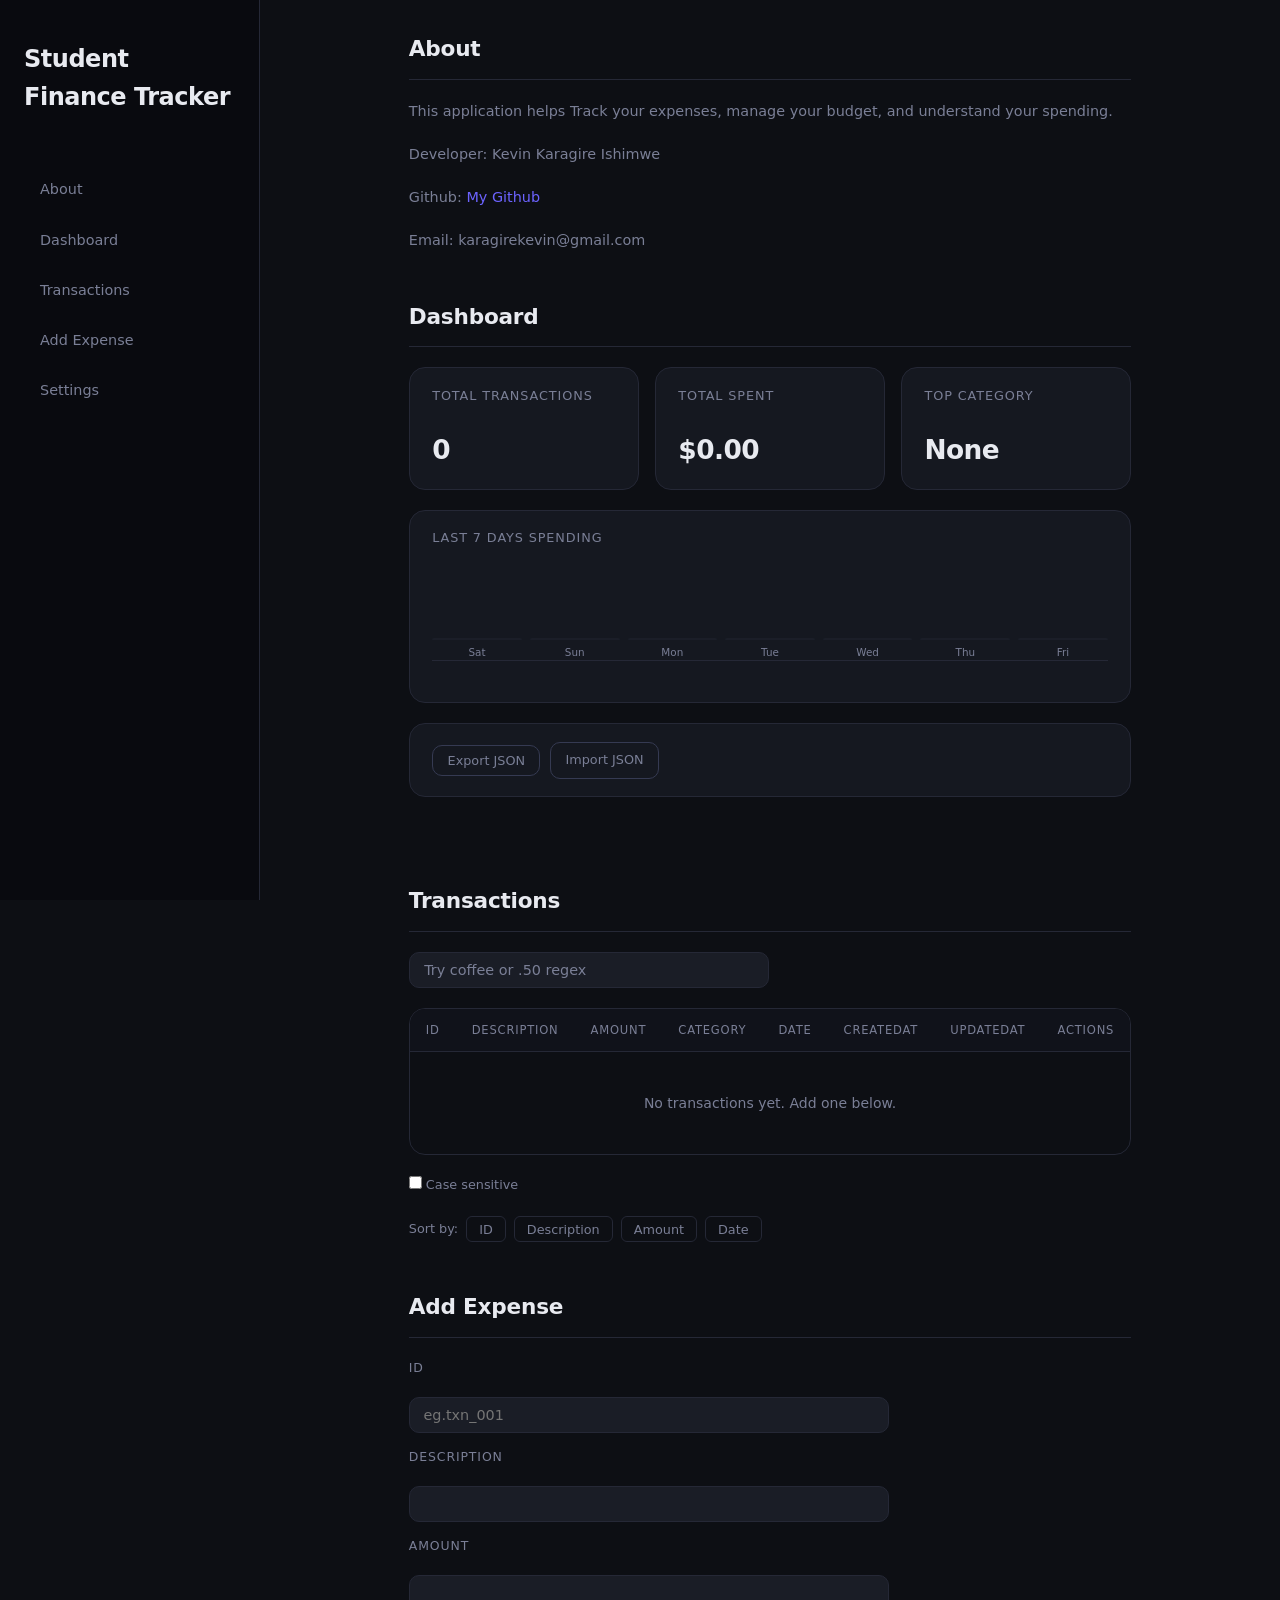
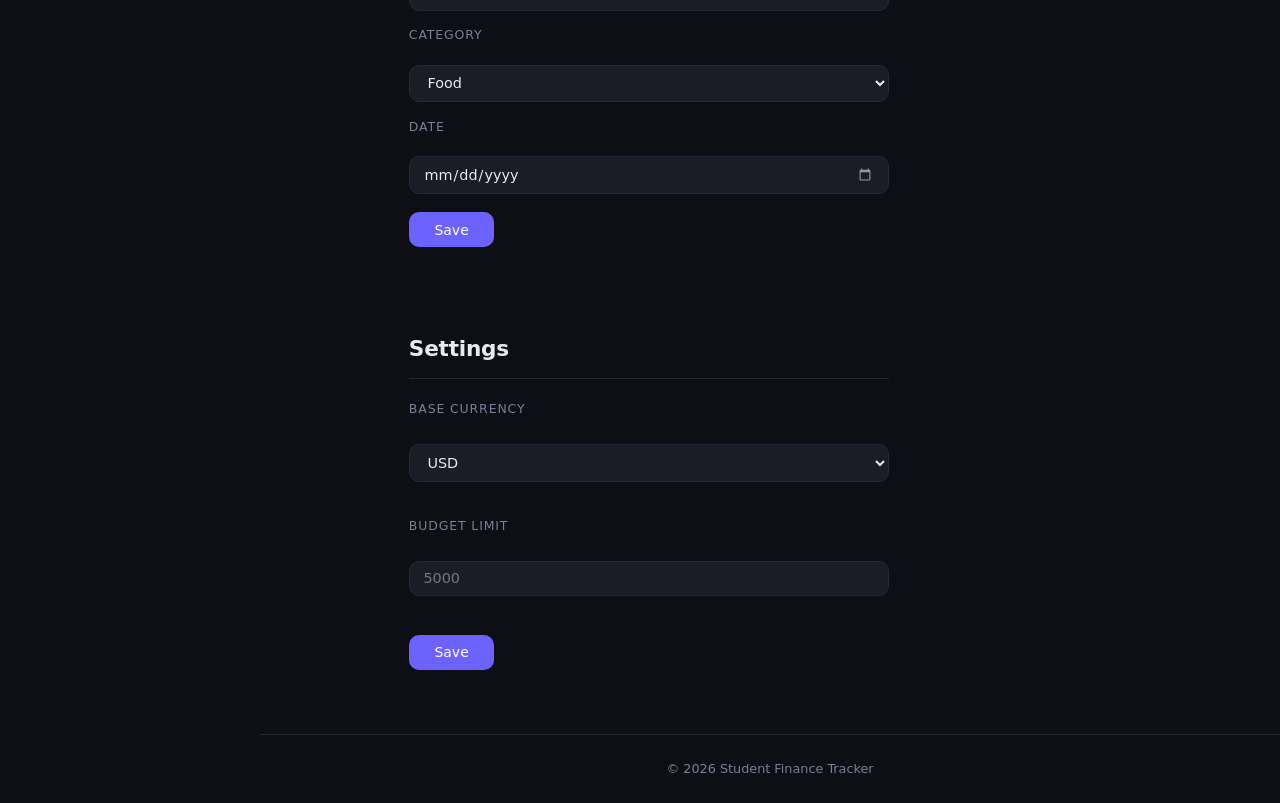
<file: index.html>
<!DOCTYPE html>
<html lang="en">

<head>
    <meta charset="UTF-8">
    <meta name="viewport" content="width=device-width, initial-scale=1.0">
    <link rel="stylesheet" href="styles/style.css">
    <title>Student finance tracker</title>
</head>

<body>
    <!-- Accessibility to skip links -->
    <a href="#main-content" class="skip-link">
        Skip to content
    </a>
    <header>
        <h1>
            Student Finance Tracker
        </h1>


        <nav aria-label="Main Navigation">

            <ul>

                <li>
                    <a href="#about">About</a>
                </li>

                <li>
                    <a href="#dashboard">Dashboard</a>
                </li>

                <li>
                    <a href="#records">Transactions</a>
                </li>

                <li>
                    <a href="#add">Add Expense</a>
                </li>

                <li>
                    <a href="#settings">Settings</a>
                </li>

            </ul>

        </nav>

    </header>


    <main id="main-content">

        <!--   1. ABOUT -->
        <section id="about">
            <h2>
                About
            </h2>

            <p>
                This application helps
                Track your expenses, manage your budget, and understand your spending.
                
            </p>

            <p>
                Developer:
                Kevin Karagire Ishimwe

            </p>

            <p>
                Github:
                <a href="https://github.com/kevinishimwe2/student-finance-tracker.git">
                    My Github
                </a>
            </p>

            <p>
                Email:
                karagirekevin@gmail.com
            </p>

        </section>

        <!-- 2. Dashboard -->
        <section id="dashboard">

            <h2>
                Dashboard
            </h2>

            <div class="dash-cards">

                <article class="card">
                    <h3>
                        Total Transactions
                    </h3>

                    <p id="tot-records">
                        0
                    </p>
                </article>

                <article class="card">
                    <h3>
                        Total Spent
                    </h3>

                    <p id="tot-amount">
                        0
                    </p>
                </article>

                <article class="card">
                    <h3>
                        Top Category
                    </h3>

                    <p id="category">
                        None
                    </p>
                </article>

            </div>

            <div>

                <h3>
                    Last 7 Days Spending
                </h3>

                <div id="chart" aria-label="Spending chart">

                </div>


            </div>

            <div class="dash-data-actions">
                <button id="export-btn" type="button">Export JSON</button>
                <label for="import-file" class="import-label">Import JSON</label>
                <input type="file" id="import-file" accept=".json">
            </div>

            <p id="budget-message" role="status" aria-live="polite">

            </p>
        </section>


        <!-- 3.Transactions -->

        <section id="records">


            <h2>
                Transactions
            </h2>

            <label>

                <input type="text" id="search" placeholder="Try coffee or .50 regex">
            </label>
            <div id="records-container">
                <table>
                    <thead>
                        <tr>
                            <th>
                                Id
                            </th>

                            <th>
                                Description
                            </th>

                            <th>
                                Amount
                            </th>

                            <th>
                                Category
                            </th>

                            <th>
                                Date
                            </th>
                            <th>
                                createdAt
                            </th>
                            <th>
                                updatedAt
                            </th>
                            <th>
                                Actions
                            </th>

                        </tr>

                    </thead>

                    <tbody id="transaction-list">

                    </tbody>

                </table>

            </div>

            <label class="case-toggle-label">
                <input type="checkbox" id="case-toggle">
                Case sensitive
            </label>

            <div id="sort-controls">
                Sort by:
                <button type="button" class="sort-btn" data-sort="id">ID</button>
                <button type="button" class="sort-btn" data-sort="description">Description</button>
                <button type="button" class="sort-btn" data-sort="amount">Amount</button>
                <button type="button" class="sort-btn" data-sort="date">Date</button>
            </div>
        </section>


        <!-- 4.Add Expense using a form -->

        <section id="add">

            <h2>
                Add Expense
            </h2>

            <form id="expense-form">
                <label for="id_nbr">
                    ID
                </label>
                <input type="text" name="id" id="id_nbr" placeholder="eg.txn_001">

                <label for="descript">
                    Description
                </label>
                <input id="descript" type="text" name="description" required>

                <label for="amount">
                    Amount
                </label>
                <input type="number" name="amount" id="amount" step="0.01" required>


                <label for="expense-category">
                    Category

                </label>

                <select id="expense-category">
                    <option>
                        Food
                    </option>

                    <option>
                        Books
                    </option>

                    <option>
                        Entertainment
                    </option>

                    <option>
                        Transport
                    </option>

                    <option>
                        Other
                    </option>

                </select>

                <!-- To make the other category editable -->
                <!-- <input type="text" id="edit" style="display:none;" placeholder="Enter custom category" /> -->
                <!-- ================================ -->

                <label for="date">
                    Date
                </label>
                <input type="date" id="date" required>

                <button type="submit">
                    Save
                </button>

            </form>

            <p id="form-message" role="alert">

            </p>
        </section>
        <!-- 5.Setiings -->
        <section id="settings">

            <h2>
                Settings
            </h2>

            <label for="currency">
                Base Currency
            </label>
            <select name="" id="currency">
                <option>
                    USD
                </option>

                <option>
                    RWF
                </option>

                <option>
                    EUR
                </option>
            </select>

            <label for="cap">
                Budget Limit
            </label>

            <input type="number" id="cap" placeholder="5000">

            <button id="save-settings">
                Save
            </button>
        </section>
    </main>


    <footer>

        <p>
            © 2026 Student Finance Tracker
        </p>
    </footer>


    <script type="module" src="scripts/app.js"></script>
</body>

</html>
</file>
<file: styles/style.css>
*,
*::before,
*::after {
    box-sizing: border-box;
    margin: 0;
    padding: 0;
}

:root {
    --bg: #0d0f14;
    --bg-card: #151820;
    --bg-input: #1a1d26;
    --bg-hover: #1f2330;
    --accent: #6c63ff;
    --accent-dim: #4e47c0;
    --green: #22d3a5;
    --red: #f4636b;
    --amber: #f9a825;
    --text: #e8eaf0;
    --text-muted: #7a7f96;
    --border: #252836;
    --border-hi: #353a52;
    --radius: 10px;
    --radius-lg: 16px;
    --font: 'Segoe UI', system-ui, sans-serif;
}

html {
    scroll-behavior: smooth;
}

body {
    font-family: var(--font);
    background: var(--bg);
    color: var(--text);
    font-size: 16px;
    line-height: 1.6;
}

/* ── Accessibility ───────────────────────── */
.skip-link {
    position: absolute;
    top: -9999px;
    left: 1rem;
    background: var(--accent);
    color: #fff;
    padding: 0.5rem 1rem;
    border-radius: var(--radius);
    font-weight: 600;
    z-index: 9999;
    text-decoration: none;
}

.skip-link:focus {
    top: 1rem;
}

*:focus-visible {
    outline: 2px solid var(--accent);
    outline-offset: 3px;
    border-radius: 4px;
}

/* ── Header / Sidebar Layout ──────────────── */
header {
    background: #10121a;
    border-bottom: 1px solid var(--border);
    padding: 1.25rem 1.5rem;
    position: sticky;
    top: 0;
    z-index: 100;
}

header h1 {
    font-size: clamp(1.2rem, 3vw, 1.5rem);
    font-weight: 600;
    letter-spacing: -0.02em;
    margin-bottom: 0.25rem;
}

header>p {
    font-size: 0.85rem;
    color: var(--text-muted);
    margin-bottom: 0.85rem;
}

nav ul {
    display: flex;
    flex-wrap: wrap;
    gap: 0.25rem;
    list-style: none;
}

nav a {
    display: inline-block;
    padding: 0.4rem 0.75rem;
    font-size: 0.85rem;
    color: var(--text-muted);
    text-decoration: none;
    border-radius: 6px;
    transition: color 0.15s, background 0.15s, border-color 0.15s;
}

nav a:hover,
nav a:focus-visible {
    color: var(--text);
    background: var(--bg-hover);
}

/* Active navigation state styling */
nav a.active,
nav a[aria-current="page"] {
    color: var(--text);
    background: rgba(108, 99, 255, 0.1);
    font-weight: 500;
}

/* ── Desktop Side Navigation Grid (769px+) ── */
@media (min-width: 769px) {
    body {
        display: grid;
        grid-template-columns: 260px 1fr;
        grid-template-rows: 1fr auto;
        grid-template-areas:
            "sidebar main"
            "sidebar footer";
        min-height: 100vh;
    }

    header {
        grid-area: sidebar;
        position: sticky;
        top: 0;
        height: 100vh;
        border-right: 1px solid var(--border);
        border-bottom: none;
        padding: 2.5rem 1.5rem;
        display: flex;
        flex-direction: column;
        gap: 2rem;
        background: #090a0f;
        /* Slightly darker sidebar background for visual depth */
    }

    header>p {
        margin-bottom: 0;
    }

    nav {
        margin-top: 1rem;
    }

    nav ul {
        flex-direction: column;
        align-items: stretch;
        gap: 0.5rem;
    }

    nav a {
        display: block;
        padding: 0.6rem 1rem;
        font-size: 0.9rem;
        border-radius: var(--radius);
    }

    nav a.active,
    nav a[aria-current="page"] {
        background: rgba(108, 99, 255, 0.12);
        color: #a09bff;
        border-left: 3px solid var(--accent);
        border-radius: 0 var(--radius) var(--radius) 0;
        padding-left: calc(1rem - 3px);
    }

    main {
        grid-area: main;
        max-width: 100%;
        padding: 3rem 2.5rem;
        margin: 0;
    }

    footer {
        grid-area: footer;
        text-align: left;
        padding: 1.5rem 2.5rem;
        border-top: 1px solid var(--border);
    }
}

/* ── Main / Sections ─────────────────────── */
main {
    max-width: 1000px;
    margin: 0 auto;
    padding: 2rem 1.5rem 4rem;
    display: flex;
    flex-direction: column;
    gap: 3rem;
}

section {
    display: flex;
    flex-direction: column;
    gap: 1.25rem;
    animation: fadeIn 0.3s ease both;
}

section>h2 {
    font-size: clamp(1.1rem, 2.5vw, 1.35rem);
    font-weight: 600;
    letter-spacing: -0.01em;
    border-bottom: 1px solid var(--border);
    padding-bottom: 0.75rem;
}

section>p {
    font-size: 0.9rem;
    color: var(--text-muted);
}

/* ── About ───────────────────────────────── */
#about a {
    color: var(--accent);
    text-decoration: none;
}

#about a:hover {
    text-decoration: underline;
}

/* ── Dashboard cards ─────────────────────── */
.dash-cards {
    display: grid;
    grid-template-columns: repeat(auto-fit, minmax(180px, 1fr));
    gap: 1rem;
}

.card {
    background: var(--bg-card);
    border: 1px solid var(--border);
    border-radius: var(--radius-lg);
    padding: 1.1rem 1.4rem;
    display: flex;
    flex-direction: column;
    gap: 0.4rem;
    transition: border-color 0.15s;
}

.card:hover {
    border-color: var(--border-hi);
}

.card h3 {
    font-size: 0.75rem;
    text-transform: uppercase;
    letter-spacing: 0.07em;
    color: var(--text-muted);
    font-weight: 500;
}

.card p {
    font-size: 1.65rem;
    font-weight: 600;
    letter-spacing: -0.02em;
    color: var(--text);
}

/* ── Chart ───────────────────────────────── */
#dashboard>div:not(.dash-cards) {
    background: var(--bg-card);
    border: 1px solid var(--border);
    border-radius: var(--radius-lg);
    padding: 1.1rem 1.4rem;
}

#dashboard h3 {
    font-size: 0.8rem;
    text-transform: uppercase;
    letter-spacing: 0.07em;
    color: var(--text-muted);
    margin-bottom: 1rem;
    font-weight: 500;
}

#chart {
    display: flex;
    align-items: flex-end;
    gap: 8px;
    height: 120px;
    padding-bottom: 1.5rem;
    position: relative;
}

#chart::after {
    content: '';
    position: absolute;
    bottom: 1.5rem;
    left: 0;
    right: 0;
    height: 1px;
    background: var(--border);
}

.bar-wrap {
    display: flex;
    flex-direction: column;
    align-items: center;
    flex: 1;
    gap: 4px;
    height: 100%;
    justify-content: flex-end;
}

.bar {
    width: 100%;
    background: var(--accent);
    border-radius: 4px 4px 0 0;
    opacity: 0.85;
    transition: height 0.4s cubic-bezier(0.4, 0, 0.2, 1), opacity 0.15s;
    min-height: 2px;
}

.bar:hover {
    opacity: 1;
}

.bar.empty {
    background: var(--border);
    opacity: 0.4;
}

.bar-label {
    font-size: 0.65rem;
    color: var(--text-muted);
    white-space: nowrap;
}

#budget-message {
    font-size: 0.875rem;
    padding: 0.6rem 1rem;
    border-radius: var(--radius);
    border-left: 3px solid transparent;
    min-height: 1.2em;
}

#budget-message.under {
    border-color: var(--green);
    color: var(--green);
    background: rgba(34, 211, 165, 0.07);
}

#budget-message.over {
    border-color: var(--red);
    color: var(--red);
    background: rgba(244, 99, 107, 0.07);
}

/* ── Dashboard data actions ──────────────── */
.dash-data-actions {
    display: flex;
    align-items: center;
    gap: 0.6rem;
    flex-wrap: wrap;
}

.dash-data-actions button,
.dash-data-actions .import-label {
    background: transparent;
    border: 1px solid var(--border-hi);
    color: var(--text-muted);
    border-radius: var(--radius);
    padding: 0.45rem 0.9rem;
    font-size: 0.8rem;
    font-family: var(--font);
    cursor: pointer;
    transition: all 0.15s;
    display: inline-block;
}

.dash-data-actions button:hover,
.dash-data-actions .import-label:hover {
    color: var(--text);
    border-color: var(--text-muted);
}

#import-file {
    position: absolute;
    width: 1px;
    height: 1px;
    opacity: 0;
    overflow: hidden;
}

/* ── Case toggle ──────────────────────────── */
.case-toggle-label {
    display: flex;
    align-items: center;
    gap: 0.4rem;
    font-size: 0.8rem;
    color: var(--text-muted);
    cursor: pointer;
    text-transform: none;
    font-weight: 400;
    letter-spacing: normal;
}

.case-toggle-label input {
    cursor: pointer;
    accent-color: var(--accent);
}

/* ── Sort controls ────────────────────────── */
#sort-controls {
    display: flex;
    align-items: center;
    gap: 0.5rem;
    flex-wrap: wrap;
    font-size: 0.8rem;
    color: var(--text-muted);
}

.sort-btn {
    background: transparent;
    border: 1px solid var(--border);
    color: var(--text-muted);
    padding: 0.3rem 0.75rem;
    border-radius: 6px;
    font-size: 0.8rem;
    font-family: var(--font);
    cursor: pointer;
    transition: all 0.15s;
}

.sort-btn:hover {
    color: var(--text);
    border-color: var(--border-hi);
}

.sort-btn.active {
    color: var(--accent);
    border-color: var(--accent);
    background: rgba(108, 99, 255, 0.1);
}


#records label {
    display: block;
    max-width: 360px;
}

#search {
    width: 100%;
    background: var(--bg-input);
    border: 1px solid var(--border);
    color: var(--text);
    border-radius: var(--radius);
    padding: 0.55rem 0.9rem;
    font-size: 0.9rem;
    font-family: var(--font);
    transition: border-color 0.15s;
}

#search:focus {
    border-color: var(--accent);
    outline: none;
}

#search::placeholder {
    color: var(--text-muted);
}

#records-container {
    overflow-x: auto;
    border: 1px solid var(--border);
    border-radius: var(--radius-lg);
}

table {
    width: 100%;
    border-collapse: collapse;
    font-size: 0.875rem;
}

thead {
    background: #10121a;
    border-bottom: 1px solid var(--border);
}

th {
    text-align: left;
    padding: 0.75rem 1rem;
    font-size: 0.72rem;
    text-transform: uppercase;
    letter-spacing: 0.07em;
    color: var(--text-muted);
    font-weight: 500;
}

td {
    padding: 0.7rem 1rem;
    border-bottom: 1px solid var(--border);
    vertical-align: middle;
}

tr:last-child td {
    border-bottom: none;
}

tbody tr:hover {
    background: var(--bg-hover);
}

.amount-cell {
    font-weight: 600;
    font-variant-numeric: tabular-nums;
}

mark {
    background: rgba(249, 168, 37, 0.3);
    color: var(--amber);
    border-radius: 2px;
    padding: 0 2px;
}

.badge {
    display: inline-block;
    padding: 0.2rem 0.55rem;
    border-radius: 5px;
    font-size: 0.72rem;
    font-weight: 500;
}

.badge-food {
    background: rgba(249, 168, 37, 0.15);
    color: var(--amber);
}

.badge-books {
    background: rgba(108, 99, 255, 0.15);
    color: #a09bff;
}

.badge-transport {
    background: rgba(34, 211, 165, 0.15);
    color: var(--green);
}

.badge-entertainment {
    background: rgba(244, 99, 107, 0.15);
    color: var(--red);
}

.badge-other {
    background: rgba(122, 127, 150, 0.15);
    color: var(--text-muted);
}

.row-actions {
    display: flex;
    gap: 0.4rem;
}

.btn-edit,
.btn-delete {
    padding: 0.3rem 0.6rem;
    border-radius: 6px;
    font-size: 0.75rem;
    border: 1px solid;
    cursor: pointer;
    font-family: var(--font);
    transition: background 0.15s;
}

.btn-edit {
    background: rgba(108, 99, 255, 0.1);
    border-color: rgba(108, 99, 255, 0.4);
    color: #a09bff;
}

.btn-edit:hover {
    background: rgba(108, 99, 255, 0.25);
}

.btn-delete {
    background: rgba(244, 99, 107, 0.1);
    border-color: rgba(244, 99, 107, 0.4);
    color: var(--red);
}

.btn-delete:hover {
    background: rgba(244, 99, 107, 0.25);
}

.empty-row td {
    text-align: center;
    padding: 2.5rem 1rem;
    color: var(--text-muted);
}

/* ── Forms (Add Expense + Settings) ──────── */
#expense-form {
    display: flex;
    flex-direction: column;
    gap: 0.9rem;
    max-width: 480px;
}

#expense-form label,
#settings label {
    font-size: 0.78rem;
    text-transform: uppercase;
    letter-spacing: 0.07em;
    color: var(--text-muted);
    font-weight: 500;
    display: block;
    margin-bottom: 0.3rem;
}

#expense-form input,
#expense-form select,
#settings input,
#settings select {
    background: var(--bg-input);
    border: 1px solid var(--border);
    color: var(--text);
    border-radius: var(--radius);
    padding: 0.55rem 0.85rem;
    font-size: 0.9rem;
    font-family: var(--font);
    width: 100%;
    max-width: 480px;
    transition: border-color 0.15s, box-shadow 0.15s;
}

#expense-form input:focus,
#expense-form select:focus,
#settings input:focus,
#settings select:focus {
    border-color: var(--accent);
    outline: none;
    box-shadow: 0 0 0 3px rgba(108, 99, 255, 0.15);
}

#expense-form input:disabled {
    opacity: 0.5;
    cursor: not-allowed;
}

#expense-form input.error {
    border-color: var(--red);
}

input::-webkit-calendar-picker-indicator {
    filter: invert(0.6);
    cursor: pointer;
}

select option {
    background: #1a1d26;
}

#expense-form button,
#settings button {
    align-self: flex-start;
    background: var(--accent);
    color: #fff;
    border: none;
    border-radius: var(--radius);
    padding: 0.6rem 1.6rem;
    font-size: 0.875rem;
    font-weight: 500;
    font-family: var(--font);
    cursor: pointer;
    transition: background 0.15s, transform 0.1s;
    margin-top: 0.25rem;
}

#expense-form button:hover,
#settings button:hover {
    background: var(--accent-dim);
}

#expense-form button:active,
#settings button:active {
    transform: scale(0.98);
}

#form-message {
    font-size: 0.85rem;
    min-height: 1.2em;
}

#form-message.success {
    color: var(--green);
}

#form-message.error {
    color: var(--red);
}

/* ── Settings ─────────────────────────────── */
#settings {
    max-width: 480px;
}

#settings select,
#settings input {
    margin-bottom: 0.9rem;
}

/* ── Footer ──────────────────────────────── */
footer {
    text-align: center;
    padding: 1.5rem;
    border-top: 1px solid var(--border);
    color: var(--text-muted);
    font-size: 0.8rem;
}

/* ── Breakpoints ─────────────────────────── */
@media (max-width: 768px) {
    .dash-cards {
        grid-template-columns: repeat(2, 1fr);
    }

    .card p {
        font-size: 1.3rem;
    }

    th,
    td {
        padding: 0.55rem 0.7rem;
    }
}

@media (max-width: 480px) {
    main {
        padding: 1.5rem 1rem 3rem;
    }

    header {
        padding: 1rem;
    }

    .dash-cards {
        grid-template-columns: 1fr 1fr;
    }

    .card p {
        font-size: 1.1rem;
    }

    nav a {
        padding: 0.25rem 0.5rem;
        font-size: 0.8rem;
    }
}

/* ── Animation ───────────────────────────── */
@keyframes fadeIn {
    from {
        opacity: 0;
        transform: translateY(6px);
    }

    to {
        opacity: 1;
        transform: translateY(0);
    }
}

@media (prefers-reduced-motion: reduce) {

    *,
    .bar,
    section {
        animation: none !important;
        transition: none !important;
    }
}
</file>
